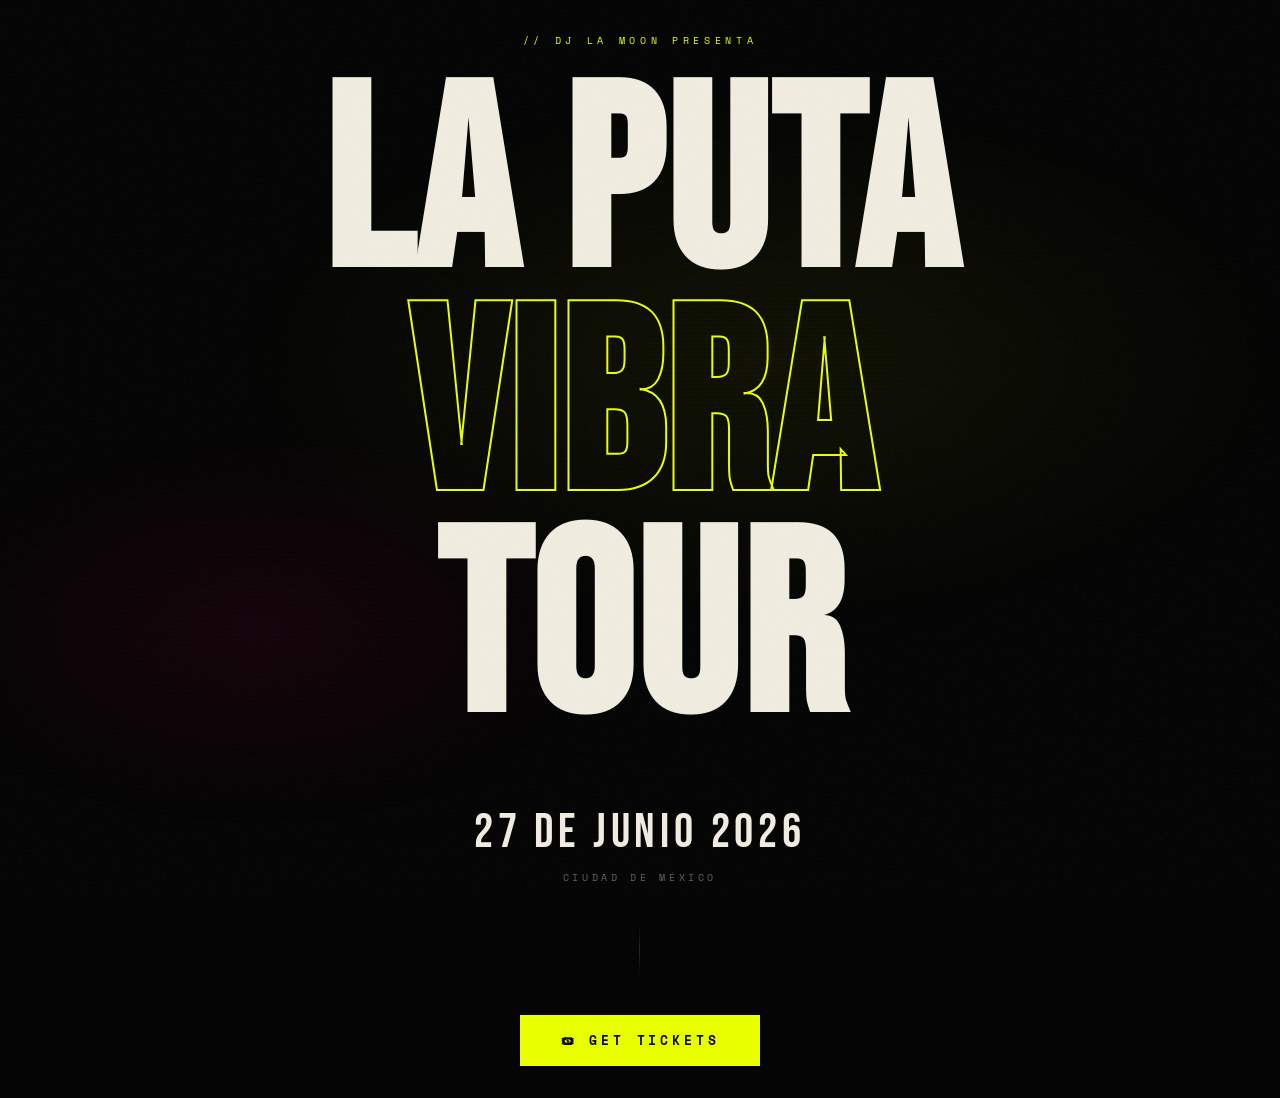
<file: index (5).html>
<!doctype html>
<html lang="en">
<head>
  <meta charset="UTF-8" />
  <meta name="viewport" content="width=device-width, initial-scale=1.0" />
  <title>La Puta Vibra Tour — CDMX</title>
  <link rel="preconnect" href="https://fonts.googleapis.com">
  <link rel="preconnect" href="https://fonts.gstatic.com" crossorigin>
  <link href="https://fonts.googleapis.com/css2?family=Bebas+Neue&family=Space+Mono:wght@400;700&display=swap" rel="stylesheet">
  <style>
    :root {
      --black: #050505;
      --white: #f0ece0;
      --neon: #e8ff00;
      --magenta: #ff0066;
    }

    *, *::before, *::after { box-sizing: border-box; margin: 0; padding: 0; }

    body {
      background: var(--black);
      color: var(--white);
      font-family: 'Space Mono', monospace;
      min-height: 100vh;
      display: flex;
      flex-direction: column;
      align-items: center;
      justify-content: center;
      overflow: hidden;
      cursor: crosshair;
    }

    body::before {
      content: '';
      position: fixed;
      inset: 0;
      background-image: url("data:image/svg+xml,%3Csvg viewBox='0 0 256 256' xmlns='http://www.w3.org/2000/svg'%3E%3Cfilter id='n'%3E%3CfeTurbulence type='fractalNoise' baseFrequency='0.9' numOctaves='4' stitchTiles='stitch'/%3E%3C/filter%3E%3Crect width='100%25' height='100%25' filter='url(%23n)' opacity='0.05'/%3E%3C/svg%3E");
      pointer-events: none;
      z-index: 999;
      opacity: 0.4;
    }

    body::after {
      content: '';
      position: fixed;
      inset: 0;
      background:
        radial-gradient(ellipse 70% 50% at 60% 40%, rgba(232,255,0,0.06) 0%, transparent 60%),
        radial-gradient(ellipse 50% 40% at 20% 70%, rgba(255,0,102,0.07) 0%, transparent 55%);
      pointer-events: none;
      z-index: 0;
    }

    .scan {
      position: fixed;
      inset: 0;
      background: repeating-linear-gradient(
        0deg, transparent, transparent 2px,
        rgba(0,0,0,0.07) 2px, rgba(0,0,0,0.07) 4px
      );
      pointer-events: none;
      z-index: 1;
    }

    .wrap {
      position: relative;
      z-index: 2;
      display: flex;
      flex-direction: column;
      align-items: center;
      text-align: center;
      padding: 2rem;
    }

    .eyebrow {
      font-size: 0.65rem;
      letter-spacing: 0.45em;
      text-transform: uppercase;
      color: var(--neon);
      margin-bottom: 2rem;
      animation: up 0.7s ease both;
    }

    h1 {
      font-family: 'Bebas Neue', cursive;
      font-size: clamp(5rem, 20vw, 16rem);
      line-height: 0.87;
      letter-spacing: 0.01em;
      animation: up 0.8s 0.1s ease both;
    }

    h1 .outline {
      -webkit-text-stroke: 2px var(--neon);
      color: transparent;
      display: block;
      animation: glitch 5s 2s infinite;
    }

    .date-block {
      margin-top: 3.5rem;
      display: flex;
      flex-direction: column;
      align-items: center;
      gap: 0.5rem;
      animation: up 0.9s 0.25s ease both;
    }

    .date-line {
      font-family: 'Bebas Neue', cursive;
      font-size: clamp(1.8rem, 5vw, 3rem);
      letter-spacing: 0.1em;
    }

    .venue-line {
      font-size: 0.65rem;
      letter-spacing: 0.35em;
      text-transform: uppercase;
      opacity: 0.4;
    }

    .divider {
      width: 1px;
      height: 50px;
      background: linear-gradient(to bottom, transparent, rgba(240,236,224,0.15), transparent);
      margin: 2.5rem 0 0;
      animation: up 1s 0.35s ease both;
    }

    .ticket-btn {
      display: inline-block;
      margin-top: 2.5rem;
      padding: 1.1em 3em;
      background: var(--neon);
      color: var(--black);
      font-family: 'Space Mono', monospace;
      font-size: 0.8rem;
      font-weight: 700;
      letter-spacing: 0.3em;
      text-transform: uppercase;
      text-decoration: none;
      border: 2px solid var(--neon);
      transition: all 0.2s ease;
      animation: up 0.9s 0.45s ease both;
    }

    .ticket-btn:hover {
      background: transparent;
      color: var(--neon);
      box-shadow: 0 0 40px rgba(232,255,0,0.35), 0 0 80px rgba(232,255,0,0.1);
    }

    @keyframes up {
      from { opacity: 0; transform: translateY(24px); }
      to   { opacity: 1; transform: translateY(0); }
    }

    @keyframes glitch {
      0%, 94%, 100% { transform: none; -webkit-text-stroke-color: var(--neon); }
      95% { transform: skewX(12deg); -webkit-text-stroke-color: var(--magenta); }
      97% { transform: skewX(-8deg); clip-path: inset(30% 0 40% 0); }
      98% { transform: none; clip-path: none; -webkit-text-stroke-color: var(--neon); }
    }
  </style>
</head>
<body>
  <div class="scan"></div>
  <div class="wrap">
    <p class="eyebrow">// DJ La Moon Presenta</p>
    <h1>
      La Puta<br>
      <span class="outline">Vibra</span>
      Tour
    </h1>
    <div class="date-block">
      <div class="date-line">27 de Junio 2026</div>
      <div class="venue-line">Ciudad de México</div>
    </div>
    <div class="divider"></div>
    <a
      href="https://www.passline.com/eventos/la-pta-vibra-tour-cdmx"
      target="_blank"
      rel="noopener"
      class="ticket-btn"
    >🎟 Get Tickets</a>
  </div>
</body>
</html>
</file>
